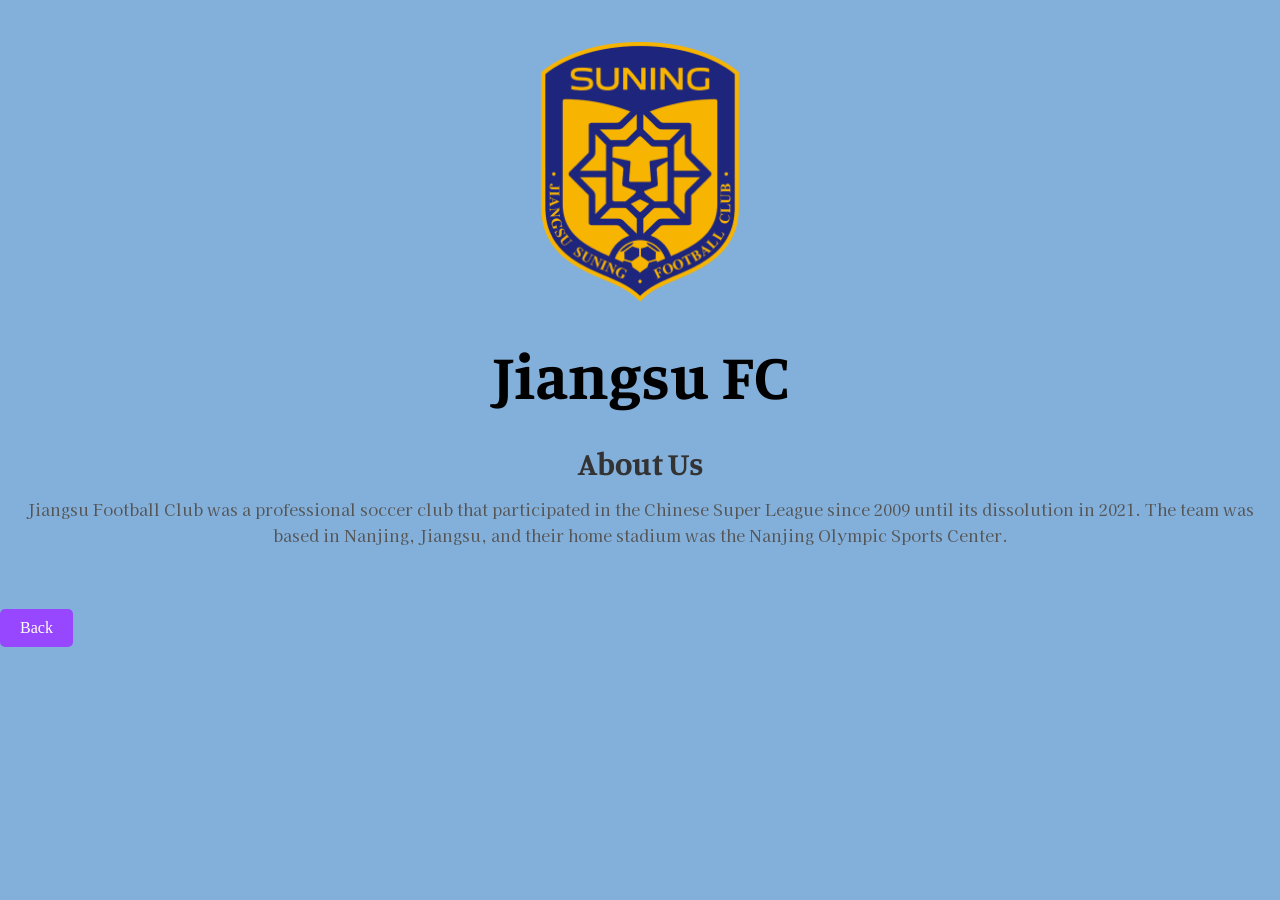
<file: about.html>
<!DOCTYPE html>
<html lang="en">

<head>
	<meta charset="utf-8">
	<meta http-equiv="X-UA-Compatible" content="IE=edge">
	<meta name="viewport" content="width=device-width, initial-scale=1">
	<meta name="description" content="Update your description here" />
	<title>About Us</title>
	<link rel="preconnect" href="https://fonts.googleapis.com">
	<link rel="preconnect" href="https://fonts.gstatic.com" crossorigin>
	<link
		href="https://fonts.googleapis.com/css2?family=Manuale:wght@300;400;500;600;700&family=Montaga&family=Rammetto+One&display=swap"
		rel="stylesheet">
	<link rel="preconnect" href="https://fonts.googleapis.com">
	<link rel="preconnect" href="https://fonts.gstatic.com" crossorigin>
	<link
		href="https://fonts.googleapis.com/css2?family=Kaisei+Decol:wght@400;500&family=Manuale:wght@300;400;500;600;700&family=Montaga&family=Rammetto+One&display=swap"
		rel="stylesheet">
	<link rel="stylesheet" type="text/css" href="css/style.css" />
</head>

<body>
	<div class="about-container">
		<img src="images/Logo.png" class="about-logo">
		<h1 class="about-title">Jiangsu FC</h1>
		<h2>About Us</h2>
		<div class="about-text">
			<p>Jiangsu Football Club was a professional soccer club that participated in the Chinese Super League since
				2009
				until its dissolution in 2021. The team was based in Nanjing, Jiangsu, and their home stadium was the
				Nanjing
				Olympic Sports Center.</p>
		</div>

	</div>
	<a href="index.html" class="back-button">Back</a>
</body>

</html>
</file>
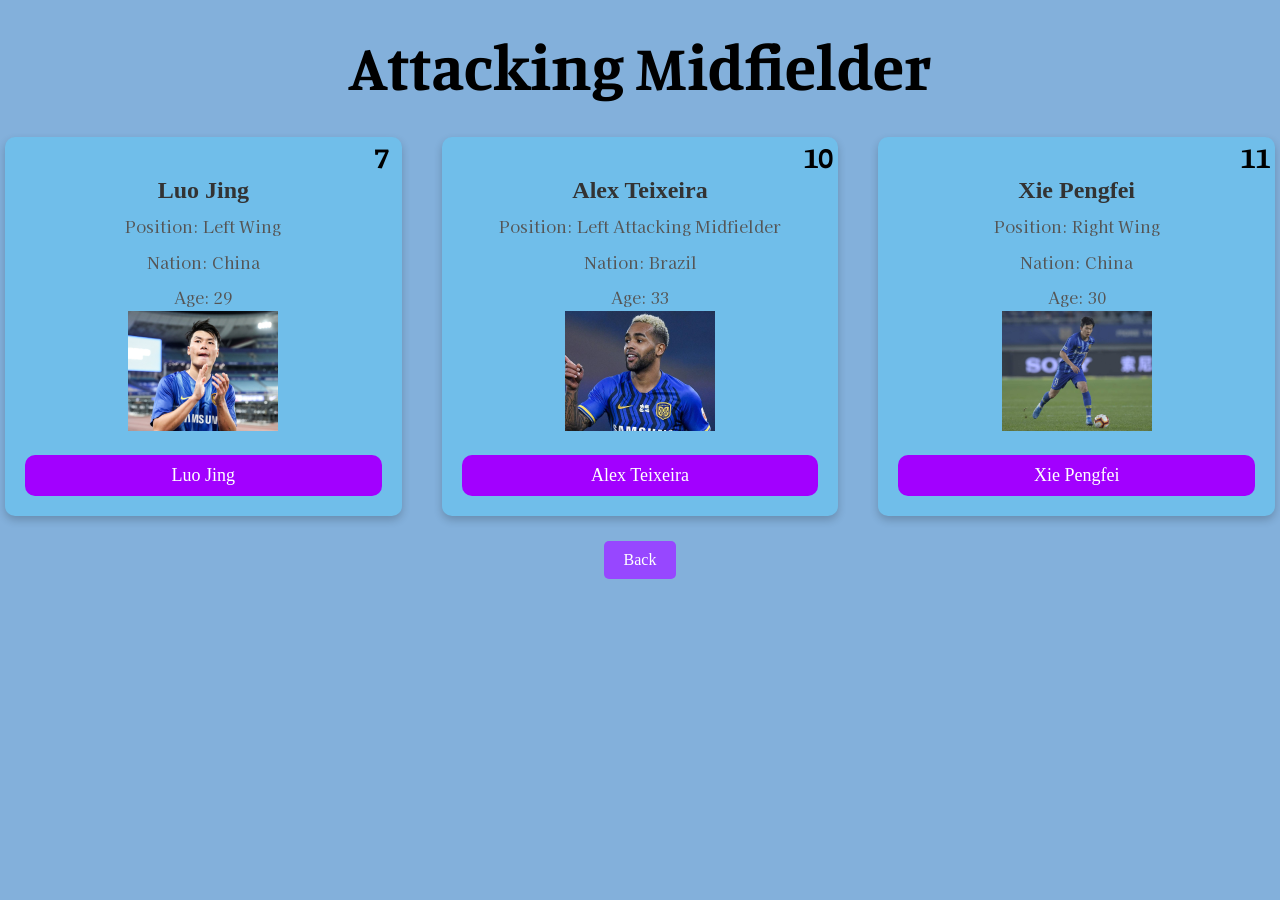
<file: am.html>
<!DOCTYPE html>
<html lang="en">

<head>
	<meta charset="utf-8">
	<meta http-equiv="X-UA-Compatible" content="IE=edge">
	<meta name="viewport" content="width=device-width, initial-scale=1">
	<meta name="description" content="Update your description here" />
	<title>Attacking Midfielder</title>
	<link rel="preconnect" href="https://fonts.googleapis.com">
	<link rel="preconnect" href="https://fonts.gstatic.com" crossorigin>
	<link
		href="https://fonts.googleapis.com/css2?family=Manuale:wght@300;400;500;600;700&family=Montaga&family=Rammetto+One&display=swap"
		rel="stylesheet">
	<link rel="preconnect" href="https://fonts.googleapis.com">
	<link rel="preconnect" href="https://fonts.gstatic.com" crossorigin>
	<link
		href="https://fonts.googleapis.com/css2?family=Kaisei+Decol:wght@400;500&family=Manuale:wght@300;400;500;600;700&family=Montaga&family=Rammetto+One&display=swap"
		rel="stylesheet">
	<link rel="stylesheet" type="text/css" href="css/style.css" />
</head>

<body class="am-container">
	<div>
		<h1>Attacking Midfielder</h1>
	</div>
	<div class="cards">
		<div class="player-card">
			<div class="player-number">7</div>
			<h2 class="player-name">Luo Jing</h2>
			<p>Position: Left Wing</p>
			<p>Nation: China</p>
			<p>Age: 29</p>
			<img src="images/LJ.png">
			<div class="player-footer" data-player="LJ">Luo Jing</div>
		</div>

		<div class="player-card">
			<div class="player-number">10</div>
			<h2 class="player-name">Alex Teixeira</h2>
			<p>Position: Left Attacking Midfielder</p>
			<p>Nation: Brazil</p>
			<p>Age: 33</p>
			<img src="images/Teixeira.png">
			<div class="player-footer" data-player="Teixeira">Alex Teixeira</div>
		</div>

		<div class="player-card">
			<div class="player-number">11</div>
			<h2 class="player-name">Xie Pengfei</h2>
			<p>Position: Right Wing</p>
			<p>Nation: China</p>
			<p>Age: 30</p>
			<img src="images/XPF.png">
			<div class="player-footer" data-player="XPF">Xie Pengfei</div>
		</div>
	</div>

	<div id="modalLJ" class="modal">
		<div class="modal-content">
			<h2>Luo Jing</h2>
			<p>Luo Jing joined Hangzhou youth team system in 2006. He became one of players in the football star project
				and went to Portugal for football training in 2011. In July 2013, Luo returned to Hangzhou. On 16 February
				2019, Luo transferred to Super League side Jiangsu FC, signing a four-year contract.

				“I will show my skills on the field.”</p>
		</div>
	</div>

	<div id="modalTeixeira" class="modal">
		<div class="modal-content">
			<h2>Alex Teixeira</h2>
			<p>Alex Teixeira is a Brazilian professional footballer. He began his career with Vasco da Gama, making his
				debut for the senior team at the age of 18, before moving to Shakhtar Donetsk in November 2009. At Shakhtar,
				he won the Ukrainian Premier League five times. In February 2016, he transferred to Chinese Super League
				side Jiangsu FC.

				“I want to be the legend of Jiangsu.”</p>
		</div>
	</div>

	<div id="modalXPF" class="modal">
		<div class="modal-content">
			<h2>Xie Pengfei</h2>
			<p>Xie scored his first goal for Hangzhou on 26 June 2012 in a 3-0 win against Shanghai East Asia in the 2012
				Chinese FA Cup. On 12 February 2016, Xie transferred to Jiangsu FC. He made his debut for the club on 23
				February 2016. He scored his first goal for the club on 17 September 2016 in a 2-0 win against Tianjin.

				“Stay positive!”</p>
		</div>
	</div>

	<a href="profile.html" class="back-button">Back</a>

	<script src="js/scripts.js"></script>
</body>

</html>
</file>
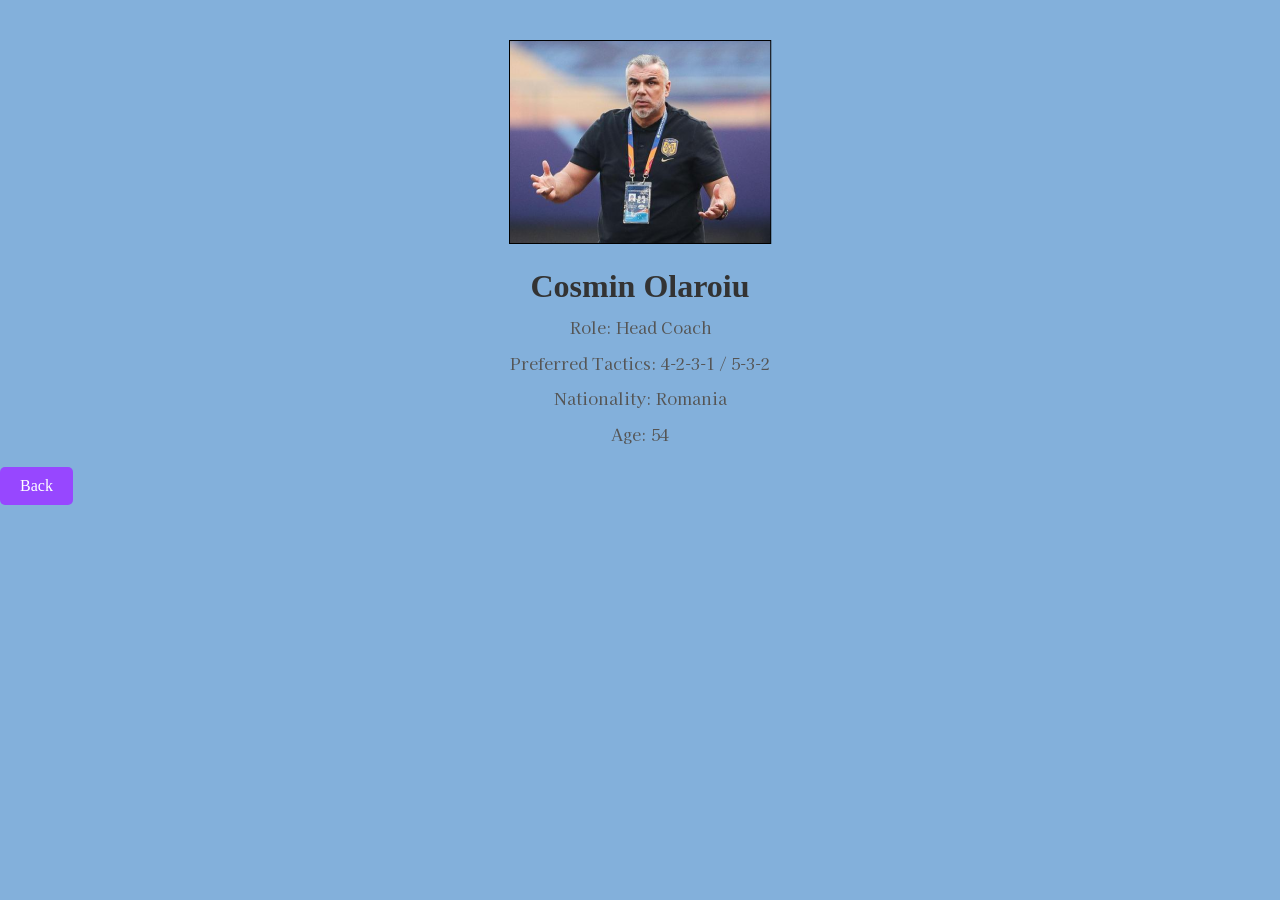
<file: coach.html>
<!DOCTYPE html>
<html lang="en">

<head>
	<meta charset="utf-8">
	<meta http-equiv="X-UA-Compatible" content="IE=edge">
	<meta name="viewport" content="width=device-width, initial-scale=1">
	<meta name="description" content="Update your description here" />
	<title>Player Profile</title>
	<link rel="preconnect" href="https://fonts.googleapis.com">
	<link rel="preconnect" href="https://fonts.gstatic.com" crossorigin>
	<link
		href="https://fonts.googleapis.com/css2?family=Manuale:wght@300;400;500;600;700&family=Montaga&family=Rammetto+One&display=swap"
		rel="stylesheet">
	<link rel="preconnect" href="https://fonts.googleapis.com">
	<link rel="preconnect" href="https://fonts.gstatic.com" crossorigin>
	<link
		href="https://fonts.googleapis.com/css2?family=Kaisei+Decol:wght@400;500&family=Manuale:wght@300;400;500;600;700&family=Montaga&family=Rammetto+One&display=swap"
		rel="stylesheet">
	<link rel="stylesheet" type="text/css" href="css/style.css" />
</head>

<body>
	<div class="coach-container">
		<img src="images/Olaroiu.png" class="coach-image">
		<h2>Cosmin Olaroiu</h2>
		<div>
			<p>Role: Head Coach</p>
			<p>Preferred Tactics: 4-2-3-1 / 5-3-2</p>
			<p>Nationality: Romania</p>
			<p>Age: 54</p>
		</div>

	</div>
	<a href="profile.html" class="back-button">Back</a>
</body>

</html>
</file>
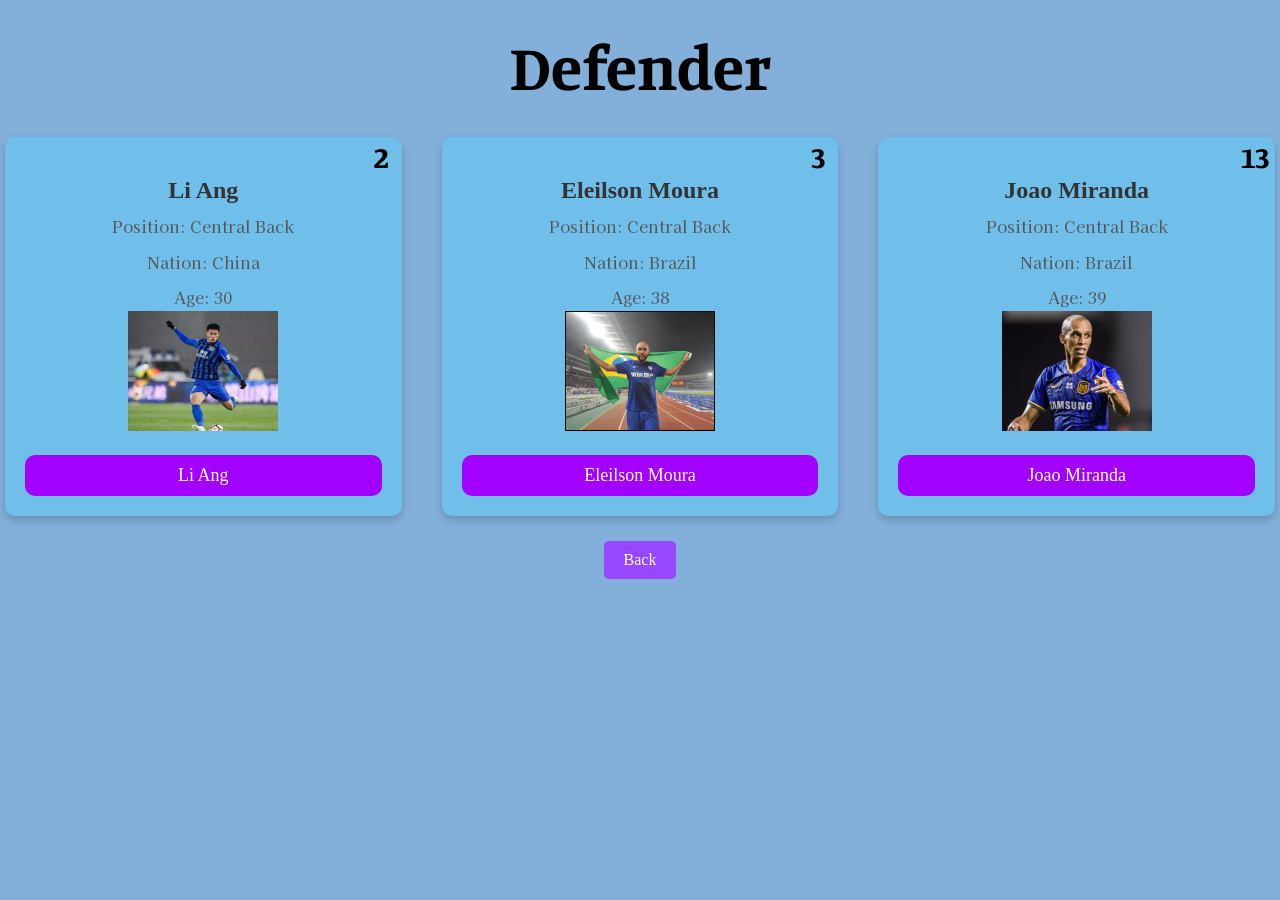
<file: defender.html>
<!DOCTYPE html>
<html lang="en">

<head>
	<meta charset="utf-8">
	<meta http-equiv="X-UA-Compatible" content="IE=edge">
	<meta name="viewport" content="width=device-width, initial-scale=1">
	<meta name="description" content="Update your description here" />
	<title>Defender</title>
	<link rel="preconnect" href="https://fonts.googleapis.com">
	<link rel="preconnect" href="https://fonts.gstatic.com" crossorigin>
	<link
		href="https://fonts.googleapis.com/css2?family=Manuale:wght@300;400;500;600;700&family=Montaga&family=Rammetto+One&display=swap"
		rel="stylesheet">
	<link rel="preconnect" href="https://fonts.googleapis.com">
	<link rel="preconnect" href="https://fonts.gstatic.com" crossorigin>
	<link
		href="https://fonts.googleapis.com/css2?family=Kaisei+Decol:wght@400;500&family=Manuale:wght@300;400;500;600;700&family=Montaga&family=Rammetto+One&display=swap"
		rel="stylesheet">
	<link rel="stylesheet" type="text/css" href="css/style.css" />
</head>

<body class="defender-container">
	<div>
		<h1>Defender</h1>
	</div>
	<div class="cards">
		<div class="player-card">
			<div class="player-number">2</div>
			<h2 class="player-name">Li Ang</h2>
			<p>Position: Central Back</p>
			<p>Nation: China</p>
			<p>Age: 30</p>
			<img src="images/LA.png">
			<div class="player-footer" data-player="LA">Li Ang</div>
		</div>

		<div class="player-card">
			<div class="player-number">3</div>
			<h2 class="player-name">Eleilson Moura</h2>
			<p>Position: Central Back</p>
			<p>Nation: Brazil</p>
			<p>Age: 38</p>
			<img src="images/Eleilson.png">
			<div class="player-footer" data-player="Eleilson">Eleilson Moura</div>
		</div>

		<div class="player-card">
			<div class="player-number">13</div>
			<h2 class="player-name">Joao Miranda</h2>
			<p>Position: Central Back</p>
			<p>Nation: Brazil</p>
			<p>Age: 39</p>
			<img src="images/Miranda.png">
			<div class="player-footer" data-player="Miranda">Joao Miranda</div>
		</div>
	</div>

	<div id="modalLA" class="modal">
		<div class="modal-content">
			<h2>Li Ang</h2>
			<p>Li Ang started his football career with Jiangsu Suning in 2014 after playing for Jiangsu Youth during the
				2011 season and the 2012 season. He made his debut for the club in a league game on 8 March 2014. He is good
				at free kick.

				“Be confident.”</p>
		</div>
	</div>

	<div id="modalEleilson" class="modal">
		<div class="modal-content">
			<h2>Eleilson Moura</h2>
			<p>In March 2009, Jiangsu had signed Eleilson on a season loan deal. After a successful season, Jiangsu decided
				to buy him and signed a three-year contract, Jiangsu enjoyed a great 2012 season, achieving second place
				with Eleilson playing extremely well in the back line.

				“I feel like I am part of this city.”</p>
		</div>
	</div>

	<div id="modalMiranda" class="modal">
		<div class="modal-content">
			<h2>Joao Miranda</h2>
			<p>Having begun his career at Coritiba, Miranda spent the 2005-06 season with Sochaux in France. At San Paulo,
				he was named in the Team of the Year four consecutive times from 2007 to 2010. In 2011, he joined Atletico
				Madrid. On 26 July 2019, he joined Jiangsu FC. Miranda is a member of Brazilian National Team.

				“Enjoy this moment.”</p>
		</div>
	</div>

	<a href="profile.html" class="back-button">Back</a>

	<script src="js/scripts.js"></script>
</body>

</html>
</file>
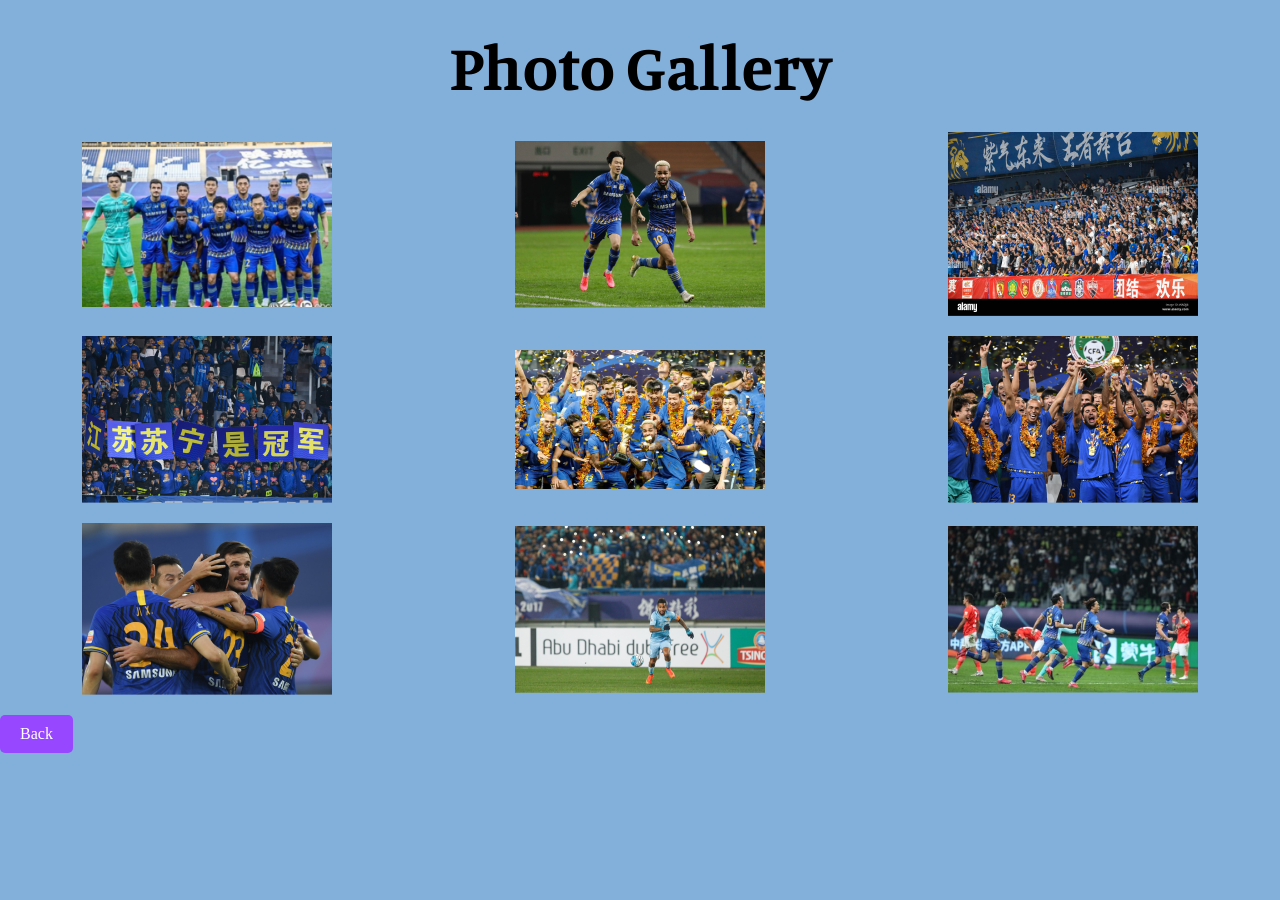
<file: gallery.html>
<!DOCTYPE html>
<html lang="en">

<head>
	<meta charset="utf-8">
	<meta http-equiv="X-UA-Compatible" content="IE=edge">
	<meta name="viewport" content="width=device-width, initial-scale=1">
	<meta name="description" content="Update your description here" />
	<title>Photo Gallery</title>
	<link rel="preconnect" href="https://fonts.googleapis.com">
	<link rel="preconnect" href="https://fonts.gstatic.com" crossorigin>
	<link
		href="https://fonts.googleapis.com/css2?family=Manuale:wght@300;400;500;600;700&family=Montaga&family=Rammetto+One&display=swap"
		rel="stylesheet">
	<link rel="preconnect" href="https://fonts.googleapis.com">
	<link rel="preconnect" href="https://fonts.gstatic.com" crossorigin>
	<link
		href="https://fonts.googleapis.com/css2?family=Kaisei+Decol:wght@400;500&family=Manuale:wght@300;400;500;600;700&family=Montaga&family=Rammetto+One&display=swap"
		rel="stylesheet">
	<link rel="stylesheet" type="text/css" href="css/style.css" />
</head>

<body>
	<div class="gallery">
		<h1>Photo Gallery</h1>
	</div>
	<div class="photo">
		<img src="images/SN1.png" class="galleryphoto">
		<img src="images/SN2.png" class="galleryphoto">
		<img src="images/SN3.png" class="galleryphoto">
		<img src="images/SN4.png" class="galleryphoto">
		<img src="images/SN5.png" class="galleryphoto">
		<img src="images/SN6.png" class="galleryphoto">
		<img src="images/SN7.png" class="galleryphoto">
		<img src="images/SN8.png" class="galleryphoto">
		<img src="images/SN9.png" class="galleryphoto">

	</div>
	<a href="index.html" class="back-button">Back</a>
</body>

</html>
</file>
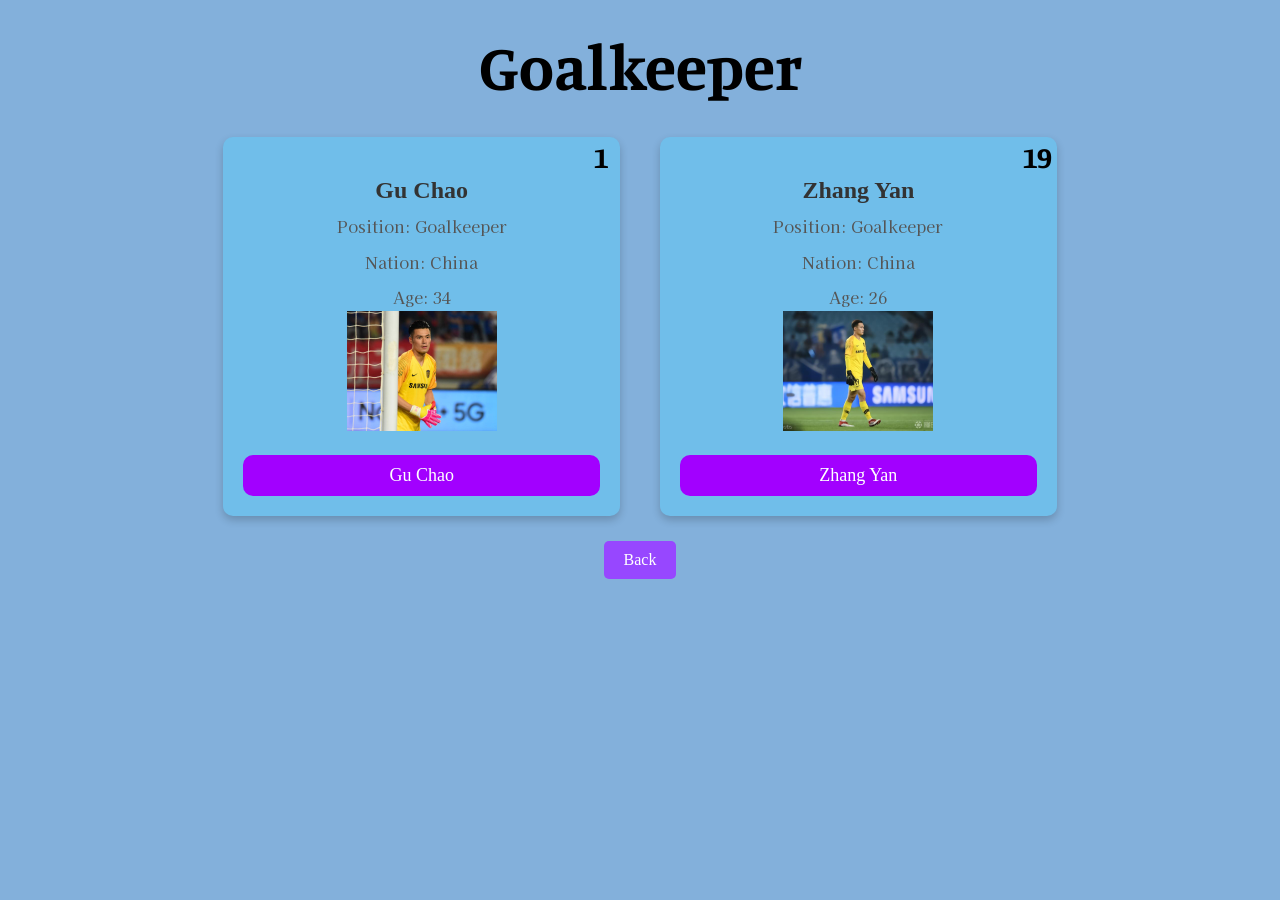
<file: goalkeeper.html>
<!DOCTYPE html>
<html lang="en">

<head>
	<meta charset="utf-8">
	<meta http-equiv="X-UA-Compatible" content="IE=edge">
	<meta name="viewport" content="width=device-width, initial-scale=1">
	<meta name="description" content="Update your description here" />
	<title>Side Defender</title>
	<link rel="preconnect" href="https://fonts.googleapis.com">
	<link rel="preconnect" href="https://fonts.gstatic.com" crossorigin>
	<link
		href="https://fonts.googleapis.com/css2?family=Manuale:wght@300;400;500;600;700&family=Montaga&family=Rammetto+One&display=swap"
		rel="stylesheet">
	<link rel="preconnect" href="https://fonts.googleapis.com">
	<link rel="preconnect" href="https://fonts.gstatic.com" crossorigin>
	<link
		href="https://fonts.googleapis.com/css2?family=Kaisei+Decol:wght@400;500&family=Manuale:wght@300;400;500;600;700&family=Montaga&family=Rammetto+One&display=swap"
		rel="stylesheet">
	<link rel="stylesheet" type="text/css" href="css/style.css" />
</head>

<body class="gk-container">
	<div>
		<h1>Goalkeeper</h1>
	</div>
	<div class="cards">
		<div class="player-card">
			<div class="player-number">1</div>
			<h2 class="player-name">Gu Chao</h2>
			<p>Position: Goalkeeper</p>
			<p>Nation: China</p>
			<p>Age: 34</p>
			<img src="images/GC.png">
			<div class="player-footer" data-player="GC">Gu Chao</div>
		</div>

		<div class="player-card">
			<div class="player-number">19</div>
			<h2 class="player-name">Zhang Yan</h2>
			<p>Position: Goalkeeper</p>
			<p>Nation: China</p>
			<p>Age: 26</p>
			<img src="images/ZY2.png">
			<div class="player-footer" data-player="ZY2">Zhang Yan</div>
		</div>
	</div>

	<div id="modalGC" class="modal">
		<div class="modal-content">
			<h2>Gu Chao</h2>
			<p>Gu Chao joined the Genbao Football Academy in 2000 and was promoted to Shanghai East Asia's first team squad
				during the 2006 season. He played regularly as the starting goalkeeper and made an impression within the
				team. On 31 December 2015, Gu moved to Chinese Super League side Jiangsu Suning on a five-year contract.

				“I want to be the best GK in the history of Jiangsu FC.”</p>
		</div>
	</div>

	<div id="modalZY2" class="modal">
		<div class="modal-content">
			<h2>Zhang Yan</h2>
			<p>Zhang Yan would start his professional career when he was promoted to the senior team of Beijing during the
				2016 Chinese Super League season. After spending several seasons with the club he transferred to Jiangsu in
				2018. On 25 March 2019 Zhang would make his debut when he came on as a substitute for Gu Chao in a league
				game against Hebei.

				“Love this team.”</p>
		</div>
	</div>



	<a href="profile.html" class="back-button">Back</a>

	<script src="js/scripts.js"></script>
</body>

</html>
</file>
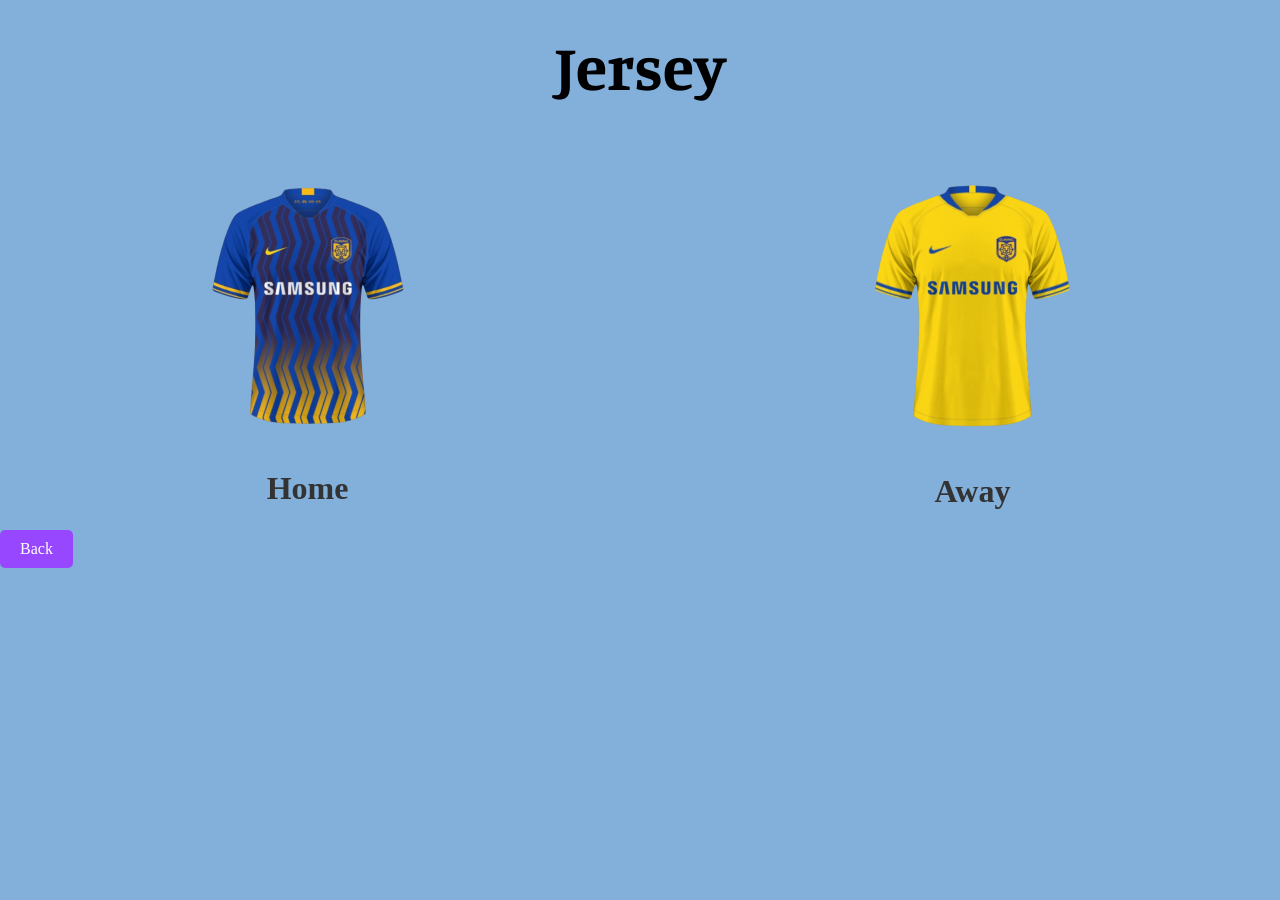
<file: jersey.html>
<!DOCTYPE html>
<html lang="en">

<head>
	<meta charset="utf-8">
	<meta http-equiv="X-UA-Compatible" content="IE=edge">
	<meta name="viewport" content="width=device-width, initial-scale=1">
	<meta name="description" content="Update your description here" />
	<title>Jersey</title>
	<link rel="preconnect" href="https://fonts.googleapis.com">
	<link rel="preconnect" href="https://fonts.gstatic.com" crossorigin>
	<link
		href="https://fonts.googleapis.com/css2?family=Manuale:wght@300;400;500;600;700&family=Montaga&family=Rammetto+One&display=swap"
		rel="stylesheet">
	<link rel="preconnect" href="https://fonts.googleapis.com">
	<link rel="preconnect" href="https://fonts.gstatic.com" crossorigin>
	<link
		href="https://fonts.googleapis.com/css2?family=Kaisei+Decol:wght@400;500&family=Manuale:wght@300;400;500;600;700&family=Montaga&family=Rammetto+One&display=swap"
		rel="stylesheet">
	<link rel="stylesheet" type="text/css" href="css/style.css" />
</head>

<body>
	<div class="jerseytitle">
		<h1>Jersey</h1>
	</div>
	<div class="jerseys">
		<div class="jersey-container">
			<img src="images/home.png" class="jersey">
			<h2>Home</h2>
		</div>
		<div class="jersey-container">
			<img src="images/away.png" class="jersey">
			<h2>Away</h2>
		</div>
	</div>

	<a href="index.html" class="back-button">Back</a>
</body>

</html>
</file>
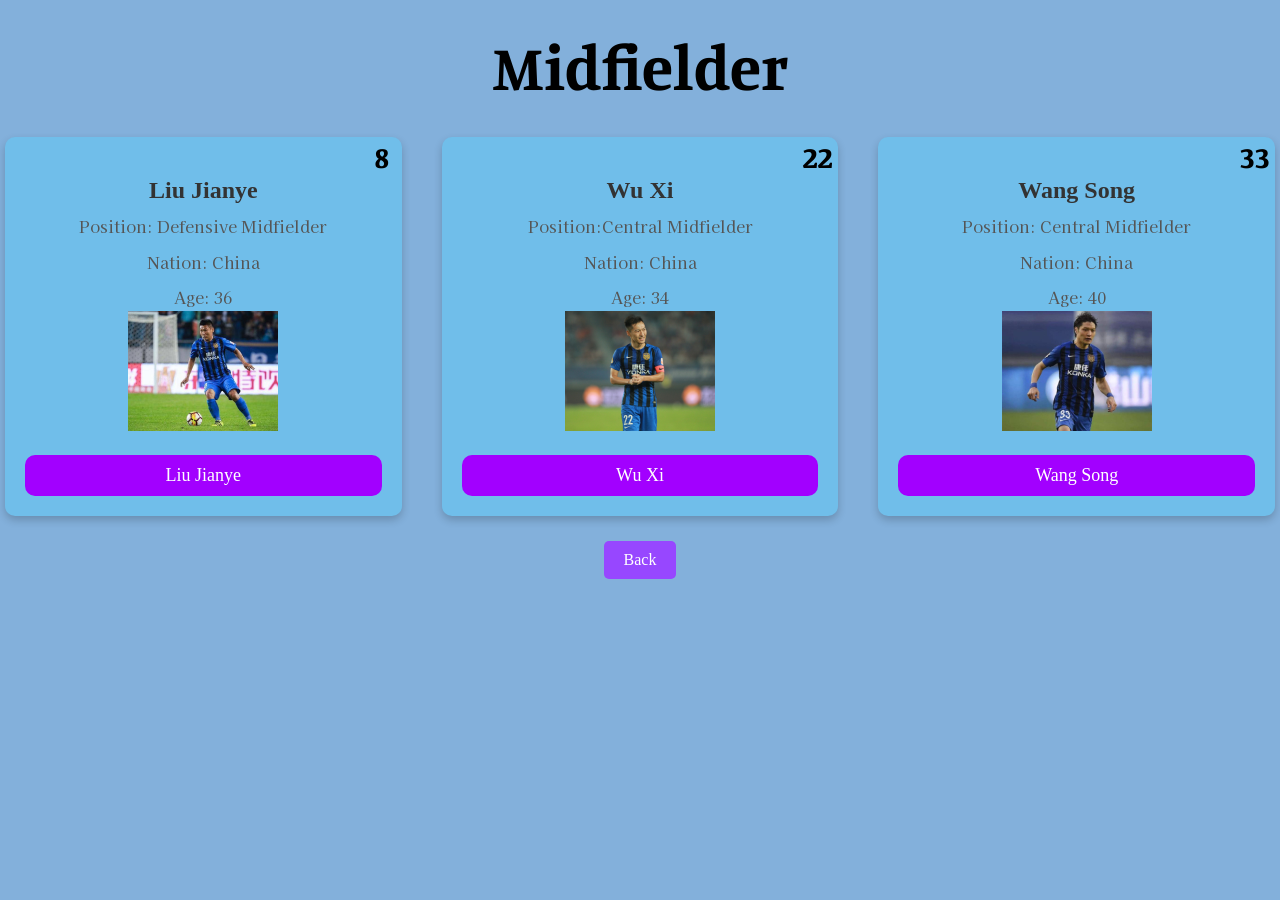
<file: mid.html>
<!DOCTYPE html>
<html lang="en">

<head>
	<meta charset="utf-8">
	<meta http-equiv="X-UA-Compatible" content="IE=edge">
	<meta name="viewport" content="width=device-width, initial-scale=1">
	<meta name="description" content="Update your description here" />
	<title>Midfielder</title>
	<link rel="preconnect" href="https://fonts.googleapis.com">
	<link rel="preconnect" href="https://fonts.gstatic.com" crossorigin>
	<link
		href="https://fonts.googleapis.com/css2?family=Manuale:wght@300;400;500;600;700&family=Montaga&family=Rammetto+One&display=swap"
		rel="stylesheet">
	<link rel="preconnect" href="https://fonts.googleapis.com">
	<link rel="preconnect" href="https://fonts.gstatic.com" crossorigin>
	<link
		href="https://fonts.googleapis.com/css2?family=Kaisei+Decol:wght@400;500&family=Manuale:wght@300;400;500;600;700&family=Montaga&family=Rammetto+One&display=swap"
		rel="stylesheet">
	<link rel="stylesheet" type="text/css" href="css/style.css" />
</head>

<body class="mid-container">
	<div>
		<h1>Midfielder</h1>
	</div>
	<div class="cards">
		<div class="player-card">
			<div class="player-number">8</div>
			<h2 class="player-name">Liu Jianye</h2>
			<p>Position: Defensive Midfielder</p>
			<p>Nation: China</p>
			<p>Age: 36</p>
			<img src="images/LJY.png">
			<div class="player-footer" data-player="LJY">Liu Jianye</div>
		</div>

		<div class="player-card">
			<div class="player-number">22</div>
			<h2 class="player-name">Wu Xi</h2>
			<p>Position:Central Midfielder</p>
			<p>Nation: China</p>
			<p>Age: 34</p>
			<img src="images/WX.png">
			<div class="player-footer" data-player="WX">Wu Xi</div>
		</div>

		<div class="player-card">
			<div class="player-number">33</div>
			<h2 class="player-name">Wang Song</h2>
			<p>Position: Central Midfielder</p>
			<p>Nation: China</p>
			<p>Age: 40</p>
			<img src="images/WS.png">
			<div class="player-footer" data-player="WS">Wang Song</div>
		</div>
	</div>

	<div id="modalLJY" class="modal">
		<div class="modal-content">
			<h2>Liu Jianye</h2>
			<p>Liu Jianye started his football career with Shenyang in 2005. In the next several seasons, Liu performed
				well on the field. In 2010, Liu transferred to Jiangsu. He was the captain of the club in 2011.

				“I don't f****** care other things. I only care what happened on the field.”</p>
		</div>
	</div>

	<div id="modalWX" class="modal">
		<div class="modal-content">
			<h2>Wu Xi</h2>
			<p>Wu Xi started his football career with Hebei in 2008. Before the start of the 2013 season, Wu transferred to
				fellow Chinese Super League side Jiangsu Suning. As the captain of the team, he won the 2015 Chinese FA Cup
				against Shanghai. He is now the captain of Chinese National Team.

				“Stay calm all the time.”</p>
		</div>
	</div>

	<div id="modalWS" class="modal">
		<div class="modal-content">
			<h2>Wang Song</h2>
			<p>Wang Song started his football career playing for Sichuan in 2001 and would gradually establish himself as a
				attacking left-footed midfielder. On 15 December 2014, Wang transferred to Guangzhou. On 28 February 2017,
				Wang transferred to Jiangsu FC. He is good at free kick, and he is the legend of Chinese soccer.

				“I'm 40 years old but I still want to stand on the soccer field.”</p>
		</div>
	</div>

	<a href="profile.html" class="back-button">Back</a>

	<script src="js/scripts.js"></script>
</body>

</html>
</file>
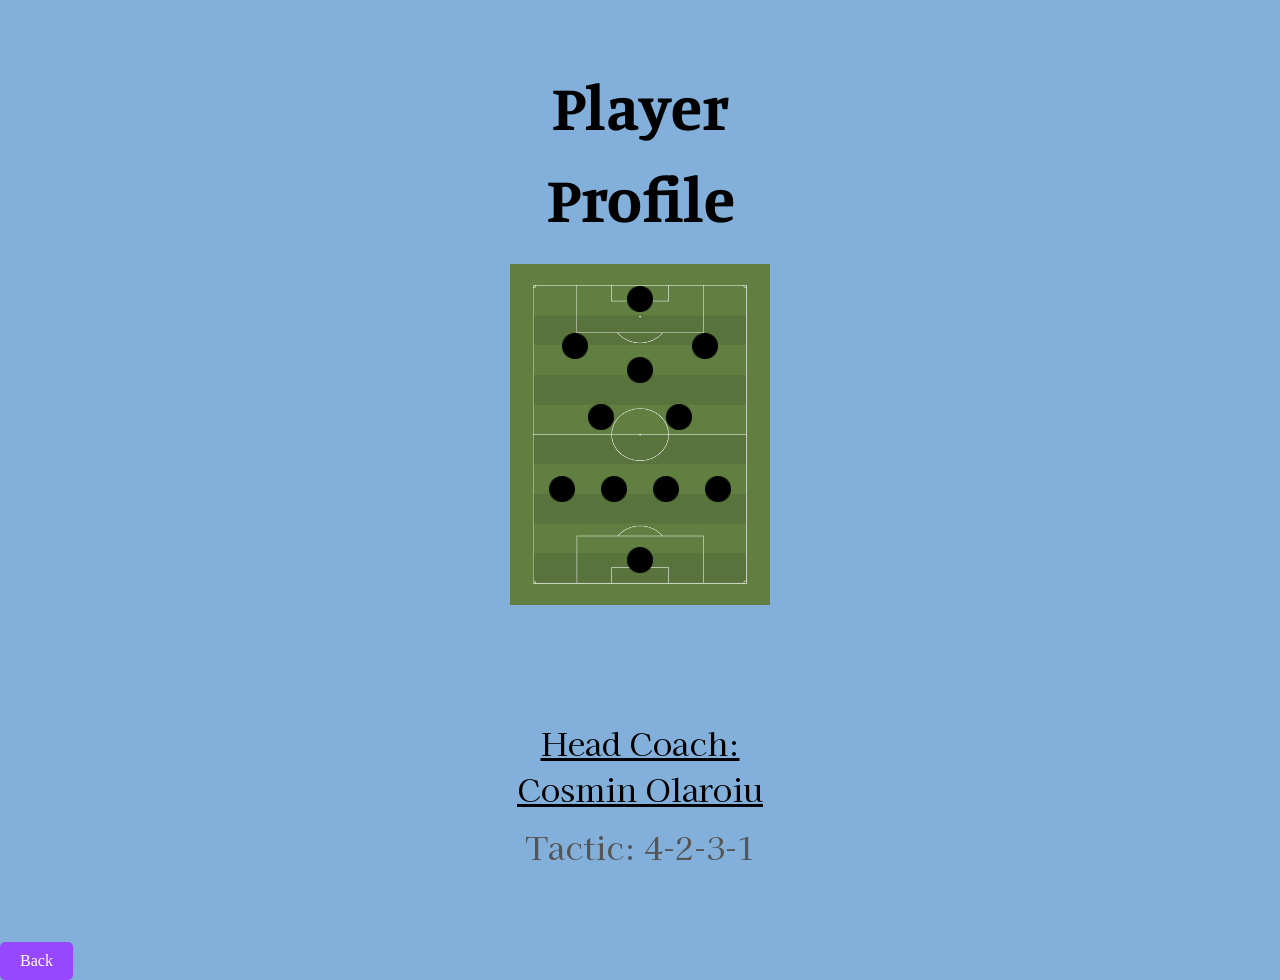
<file: profile.html>
<!DOCTYPE html>
<html lang="en">

<head>
	<meta charset="utf-8">
	<meta http-equiv="X-UA-Compatible" content="IE=edge">
	<meta name="viewport" content="width=device-width, initial-scale=1">
	<meta name="description" content="Update your description here" />
	<title>Player Profile</title>
	<link rel="preconnect" href="https://fonts.googleapis.com">
	<link rel="preconnect" href="https://fonts.gstatic.com" crossorigin>
	<link
		href="https://fonts.googleapis.com/css2?family=Manuale:wght@300;400;500;600;700&family=Montaga&family=Rammetto+One&display=swap"
		rel="stylesheet">
	<link rel="preconnect" href="https://fonts.googleapis.com">
	<link rel="preconnect" href="https://fonts.gstatic.com" crossorigin>
	<link
		href="https://fonts.googleapis.com/css2?family=Kaisei+Decol:wght@400;500&family=Manuale:wght@300;400;500;600;700&family=Montaga&family=Rammetto+One&display=swap"
		rel="stylesheet">
	<link rel="stylesheet" type="text/css" href="css/style.css" />
</head>

<body>
	<div class="profile-container">
		<h1>Player Profile</h1>
		<div class="field">
			<img src="images/pitch.png" class="pitch">
			<a href="goalkeeper.html"> <img src="images/dot.png" class="dot1"> </a>
			<a href="side.html"><img src="images/dot.png" class="dot2"></a>
			<a href="defender.html"><img src="images/dot.png" class="dot3"></a>
			<a href="defender.html"><img src="images/dot.png" class="dot4"></a>
			<a href="side.html"><img src="images/dot.png" class="dot5"></a>
			<a href="mid.html"><img src="images/dot.png" class="dot6"></a>
			<a href="mid.html"><img src="images/dot.png" class="dot7"></a>
			<a href="am.html"><img src="images/dot.png" class="dot8"></a>
			<a href="am.html"><img src="images/dot.png" class="dot9"></a>
			<a href="am.html"><img src="images/dot.png" class="dot10"></a>
			<a href="striker.html"> <img src="images/dot.png" class="dot11"> </a>
		</div>
		<div>
			<a href="coach.html" class="coach-info">Head Coach: Cosmin Olaroiu</a>
			<p class="tactic-info">Tactic: 4-2-3-1</p>
		</div>

	</div>
	<a href="index.html" class="back-button">Back</a>
</body>

</html>
</file>
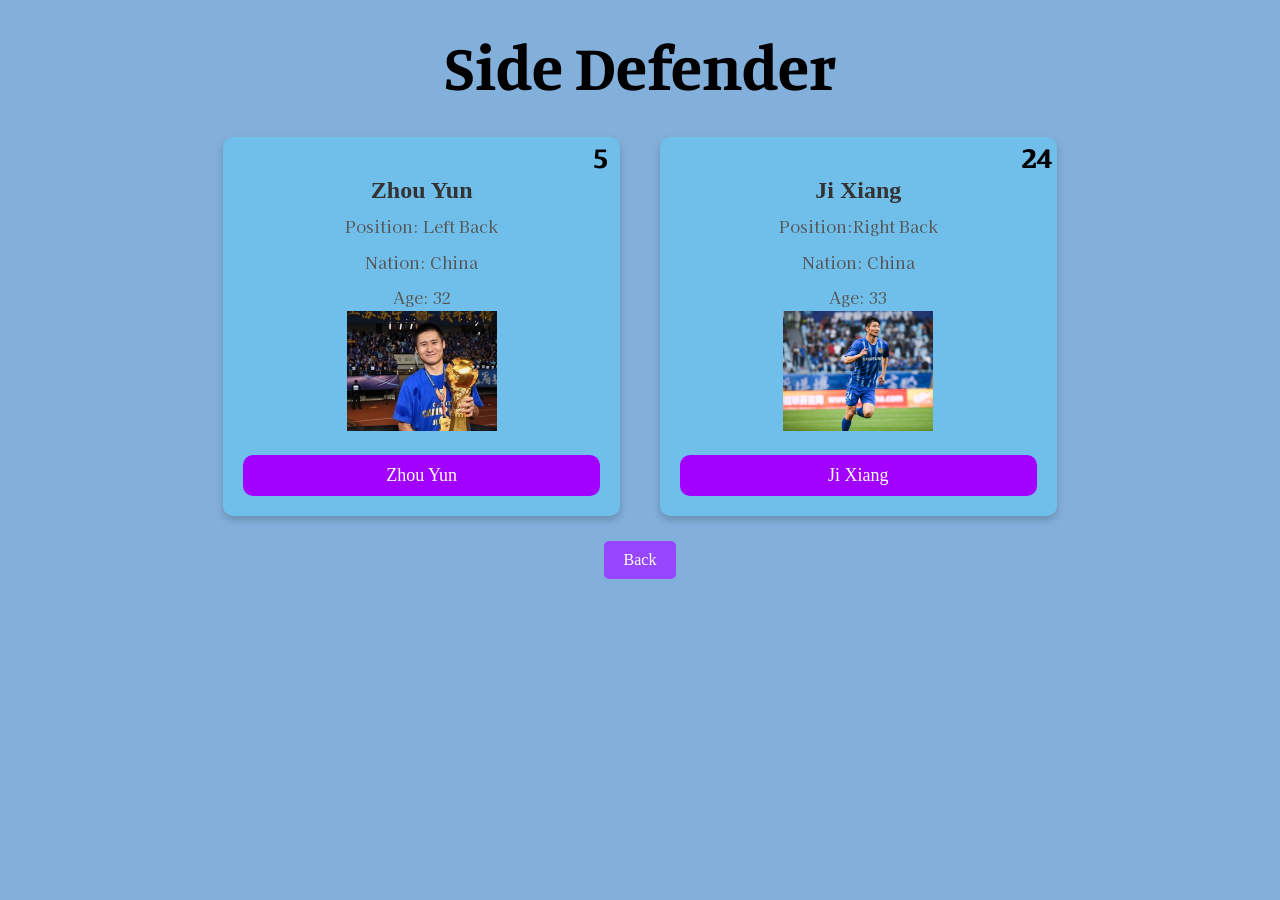
<file: side.html>
<!DOCTYPE html>
<html lang="en">

<head>
	<meta charset="utf-8">
	<meta http-equiv="X-UA-Compatible" content="IE=edge">
	<meta name="viewport" content="width=device-width, initial-scale=1">
	<meta name="description" content="Update your description here" />
	<title>Side Defender</title>
	<link rel="preconnect" href="https://fonts.googleapis.com">
	<link rel="preconnect" href="https://fonts.gstatic.com" crossorigin>
	<link
		href="https://fonts.googleapis.com/css2?family=Manuale:wght@300;400;500;600;700&family=Montaga&family=Rammetto+One&display=swap"
		rel="stylesheet">
	<link rel="preconnect" href="https://fonts.googleapis.com">
	<link rel="preconnect" href="https://fonts.gstatic.com" crossorigin>
	<link
		href="https://fonts.googleapis.com/css2?family=Kaisei+Decol:wght@400;500&family=Manuale:wght@300;400;500;600;700&family=Montaga&family=Rammetto+One&display=swap"
		rel="stylesheet">
	<link rel="stylesheet" type="text/css" href="css/style.css" />
</head>

<body class="side-container">
	<div>
		<h1>Side Defender</h1>
	</div>
	<div class="cards">
		<div class="player-card">
			<div class="player-number">5</div>
			<h2 class="player-name">Zhou Yun</h2>
			<p>Position: Left Back</p>
			<p>Nation: China</p>
			<p>Age: 32</p>
			<img src="images/ZY1.png">
			<div class="player-footer" data-player="ZY1">Zhou Yun</div>
		</div>

		<div class="player-card">
			<div class="player-number">24</div>
			<h2 class="player-name">Ji Xiang</h2>
			<p>Position:Right Back</p>
			<p>Nation: China</p>
			<p>Age: 33</p>
			<img src="images/JX.png">
			<div class="player-footer" data-player="JX">Ji Xiang</div>
		</div>
	</div>

	<div id="modalZY1" class="modal">
		<div class="modal-content">
			<h2>Zhou Yun</h2>
			<p>Zhou Yun played for Jiangsu academy until he was promoted to the senior team during the 2008 season. In the
				2010 season Zhou was given his chance to become a regular within the team.

				“I love Jiangsu.”</p>
		</div>
	</div>

	<div id="modalJX" class="modal">
		<div class="modal-content">
			<h2>Ji Xiang</h2>
			<p>Ji Xiang started his professional football career with Jiangsu in the 2008 season when he was promoted to
				their senior team. In the 2012 season, Ji broke the record for the fastest goal in Chinese Super League
				history, scoring a goal timed at 7 seconds in a 1-1 draw against Guangzhou on October 20, 2012.

				“I was born here. I will be part of here forever.”</p>
		</div>
	</div>



	<a href="profile.html" class="back-button">Back</a>

	<script src="js/scripts.js"></script>
</body>

</html>
</file>
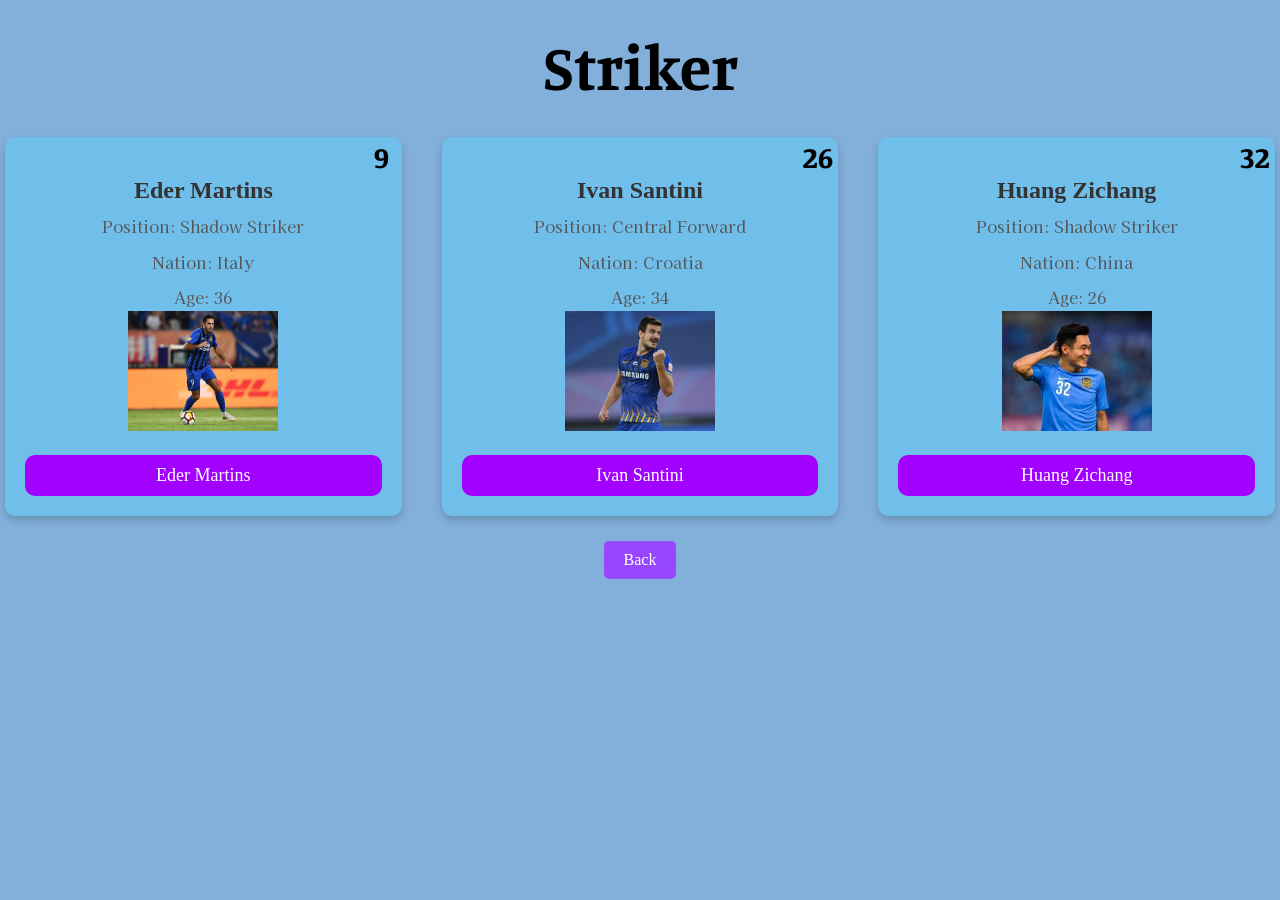
<file: striker.html>
<!DOCTYPE html>
<html lang="en">

<head>
	<meta charset="utf-8">
	<meta http-equiv="X-UA-Compatible" content="IE=edge">
	<meta name="viewport" content="width=device-width, initial-scale=1">
	<meta name="description" content="Update your description here" />
	<title>Striker</title>
	<link rel="preconnect" href="https://fonts.googleapis.com">
	<link rel="preconnect" href="https://fonts.gstatic.com" crossorigin>
	<link
		href="https://fonts.googleapis.com/css2?family=Manuale:wght@300;400;500;600;700&family=Montaga&family=Rammetto+One&display=swap"
		rel="stylesheet">
	<link rel="preconnect" href="https://fonts.googleapis.com">
	<link rel="preconnect" href="https://fonts.gstatic.com" crossorigin>
	<link
		href="https://fonts.googleapis.com/css2?family=Kaisei+Decol:wght@400;500&family=Manuale:wght@300;400;500;600;700&family=Montaga&family=Rammetto+One&display=swap"
		rel="stylesheet">
	<link rel="stylesheet" type="text/css" href="css/style.css" />
</head>

<body class="striker-container">
	<div>
		<h1>Striker</h1>
	</div>
	<div class="cards">
		<div class="player-card">
			<div class="player-number">9</div>
			<h2 class="player-name">Eder Martins</h2>
			<p>Position: Shadow Striker</p>
			<p>Nation: Italy</p>
			<p>Age: 36</p>
			<img src="images/Eder.png">
			<div class="player-footer" data-player="Eder">Eder Martins</div>
		</div>

		<div class="player-card">
			<div class="player-number">26</div>
			<h2 class="player-name">Ivan Santini</h2>
			<p>Position: Central Forward</p>
			<p>Nation: Croatia</p>
			<p>Age: 34</p>
			<img src="images/Santini.png">
			<div class="player-footer" data-player="Santini">Ivan Santini</div>
		</div>

		<div class="player-card">
			<div class="player-number">32</div>
			<h2 class="player-name">Huang Zichang</h2>
			<p>Position: Shadow Striker</p>
			<p>Nation: China</p>
			<p>Age: 26</p>
			<img src="images/HZC.png">
			<div class="player-footer" data-player="HZC">Huang Zichang</div>
		</div>
	</div>

	<div id="modalEder" class="modal">
		<div class="modal-content">
			<h2>Eder Martins</h2>
			<p>Born in Brazil, Eder moved to Italy at age 19, where he spent most of his professional career. He moved
				to Italy in January 2006, spending most of his career in the country for clubs such as Empoli, Sampdoria
				and Inter. In 2018, he moved to China, joining Jiangsu FC.

				“Every challenge is an opportunity to showcase my strengths.”</p>
		</div>
	</div>

	<div id="modalSantini" class="modal">
		<div class="modal-content">
			<h2>Ivan Santini</h2>
			<p>Croatian footballer Ivan Santini, originally from Zadar, has navigated a diverse career spanning clubs
				including Red Bull Salzburg, SC Freiburg, and Caen, showcasing his goal-scoring prowess and achieving
				milestones in various European leagues. On 29 July 2019, Santini joined Jiangsu FC.

				“Each moment is a chance to turn the tide.”</p>
		</div>
	</div>

	<div id="modalHZC" class="modal">
		<div class="modal-content">
			<h2>Huang Zichang</h2>
			<p>Huang Zichang started his football career when he signed his first professional contract with Chinese
				Super League side Jiangsu Suning in 2016. Huang made his senior debut and scored his first goal in a
				league game on 4 March 2018 in a 3:1 away win against Guizhou.

				“Jiangsu Fighting!”</p>
		</div>
	</div>

	<a href="profile.html" class="back-button">Back</a>

	<script src="js/scripts.js"></script>
</body>

</html>
</file>
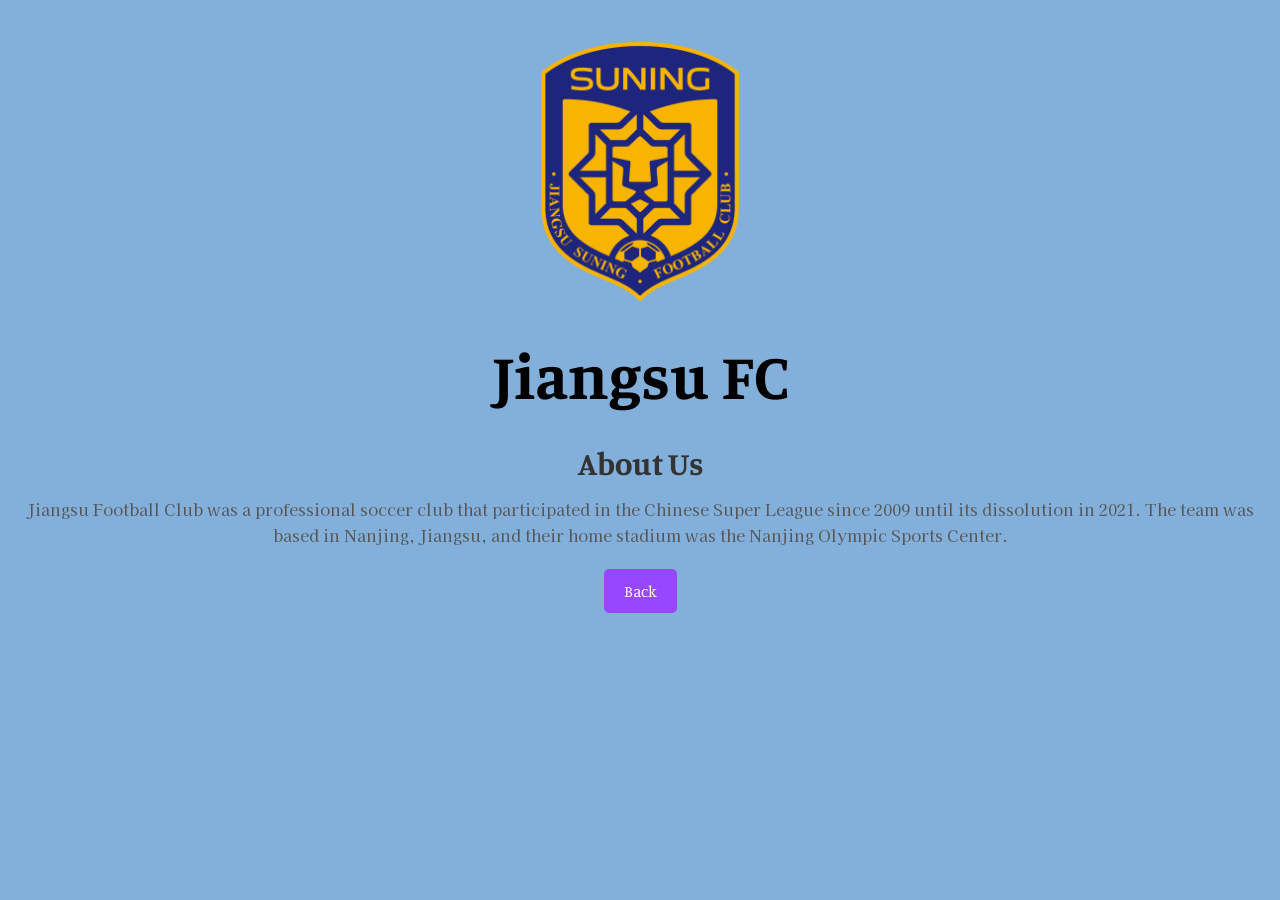
<file: src/about.html>
<!DOCTYPE html>
<html lang="en">

<head>
	<meta charset="utf-8">
	<meta http-equiv="X-UA-Compatible" content="IE=edge">
	<meta name="viewport" content="width=device-width, initial-scale=1">
	<meta name="description" content="Update your description here" />
	<title>About Us</title>
	<link rel="preconnect" href="https://fonts.googleapis.com">
	<link rel="preconnect" href="https://fonts.gstatic.com" crossorigin>
	<link
		href="https://fonts.googleapis.com/css2?family=Manuale:wght@300;400;500;600;700&family=Montaga&family=Rammetto+One&display=swap"
		rel="stylesheet">
	<link rel="preconnect" href="https://fonts.googleapis.com">
	<link rel="preconnect" href="https://fonts.gstatic.com" crossorigin>
	<link
		href="https://fonts.googleapis.com/css2?family=Kaisei+Decol:wght@400;500&family=Manuale:wght@300;400;500;600;700&family=Montaga&family=Rammetto+One&display=swap"
		rel="stylesheet">
	<link rel="stylesheet" type="text/css" href="css/style.css" />
</head>

<body>
	<div class="about-container">
		<img src="images/Logo.png" class="about-logo">
		<h1 class="about-title">Jiangsu FC</h1>
		<h2>About Us</h2>
		<div class="about-text">
			<p>Jiangsu Football Club was a professional soccer club that participated in the Chinese Super League since
				2009
				until its dissolution in 2021. The team was based in Nanjing, Jiangsu, and their home stadium was the
				Nanjing
				Olympic Sports Center.</p>
		</div>
		<a href="index.html" class="back-button">Back</a>
	</div>

</body>

</html>
</file>
<file: css/style.css>
/*
CSS controls the styling of the page.
You can write a color in directly, or use variables.
Try changing the color from blue to red in the
primary color variable below.
*/

:root {
	--color-primary: blue;
	--color-secondary: #c00;
}

/*
CSS doesn't allow variables to be used in media
queries just yet, but you can use these values
to help you out.

	--size-xs: 320px;
	--size-sm: 480px;
	--size-md: 768px;
	--size-lg: 1024px;
	--size-xl: 1200px;
*/

* {
	margin: 0;
	padding: 0;
	box-sizing: border-box;
}

.cover-page {
	width: 100%;
	height: 100%;
}

.navbar {
	background-color: #3f6c97;
	overflow: hidden;
	position: fixed;
	top: 0;
	width: 100%;
	z-index: 1000;
}

.navbar ul {
	list-style-type: none;
	text-align: left;
}

.navbar li {
	display: inline;
}

.navbar a {
	display: inline-block;
	color: white;
	text-align: center;
	padding: 14px 16px;
}


.cover-container {
	position: relative;
	width: 100%;
	height: 100%;
}

.cover-image {
	width: 120%;
	height: 100%;
	opacity: 0.9;
}

.logo-container {
	position: absolute;
	top: 60%;
	left: 50%;
	transform: translate(-50%, -50%);
	width: 200px;
	height: auto;
}

.club-logo {
	width: 100%;
	height: auto;
}

.cover-title {
	position: absolute;
	top: 20%;
	left: 50%;
	transform: translate(-50%, -50%);
	font-family: Manuale;
	font-size: 3em;
	font-weight: 700;
	color: #111;
}

body {
	background-color: rgb(131, 176, 219);
	width: 100%;
	height: 100%;
}

.about-container {
	display: block;
	font-family: Manuale;
	text-align: center;
	margin: 20px;
	padding: 20px;
	max-width: 1500px;
	max-height: auto;
	margin-left: auto;
	margin-right: auto;
	background-color: rgb(131, 176, 219);
}

.about-text {
	font-family: Kaisei Decol;
}

.about-logo {
	width: 200px;
	margin: 0 auto;
	height: auto;
	margin: auto;
}

.about-title {
	text-align: center;
	margin-top: 20px;
}

h1 {
	color: #000000;
	font-size: 3em;

}

h2 {
	color: #333;
	margin-top: 20px;
	font-size: 2em;
}

p {
	color: #555;
	font-size: 1em;
	font-family: Kaisei Decol;
	line-height: 1.6;
	margin-top: 10px;
	font-family: Kaisei Decol;
}

.back-button {
	display: inline-block;
	padding: 10px 20px;
	margin-top: 20px;
	background-color: #9747FF;
	color: white;
	text-decoration: none;
	border: none;
	cursor: pointer;
	border-radius: 5px;
}


h1 {
	font-size: 4em;
	margin: 20px 0;
	font-family: Manuale;
}

.field {
	position: relative;
	width: 100%;
	padding-bottom: 50%;
	margin: 0 auto;
}

.dot1 {
	position: absolute;
	bottom: 35%;
	left: 50%;
	transform: translateX(-50%);
	width: 10%;
	height: auto;
}

.dot2,
.dot3,
.dot4,
.dot5 {
	position: absolute;
	width: 10%;
	height: auto;
}

.dot2 {
	left: 15%;
	bottom: 50%
}

.dot3 {
	left: 35%;
	bottom: 50%;
}

.dot4 {
	right: 35%;
	bottom: 50%;
}

.dot5 {
	right: 15%;
	bottom: 50%;
}

.dot6,
.dot7 {
	position: absolute;
	width: 10%;
	height: auto;
}

.dot6 {
	left: 30%;
	bottom: 65%;
}

.dot7 {
	right: 30%;
	bottom: 65%;
}

.dot8,
.dot9,
.dot10 {
	position: absolute;
	width: 10%;
	height: auto;
}

.dot8 {
	left: 20%;
	bottom: 80%;
}

.dot9 {
	left: 50%;
	bottom: 75%;
	transform: translateX(-50%);
}

.dot10 {
	right: 20%;
	bottom: 80%;
}

.dot11 {
	position: absolute;
	bottom: 90%;
	left: 50%;
	transform: translateX(-50%);
	width: 10%;
	height: auto;
}

.pitch {
	width: 100%;
	height: auto;
}

img {
	width: auto;
	height: auto;
}


.coach-info {
	font-size: 2em;
	font-family: Kaisei Decol;
	text-decoration: underline;
	color: #000000;
	margin-top: -20px;
	display: inline-block;
}

.tactic-info {
	font-size: 2em;
	font-family: Kaisei Decol;
	margin-bottom: 10px;
}

.profile-container {
	text-align: center;
	max-width: 300px;
	margin: 20px auto;
	border-radius: 10px;
	padding: 20px;
}

.coach-image {
	max-width: 100%;
	height: auto;
}

.coach-container {
	text-align: center;
	margin-top: 40px;
}

.striker-container {
	text-align: center;
	align-items: center;
}

.am-container {
	text-align: center;
	align-items: center;
}

.mid-container {
	text-align: center;
	align-items: center;
}

.side-container {
	text-align: center;
	align-items: center;
}

.defender-container {
	text-align: center;
	align-items: center;
}

.gk-container {
	text-align: center;
	align-items: center;
}

.player-card {
	display: block;
	background-color: #70BEEA;
	text-align: center;
	align-items: center;
	border-radius: 10px;
	width: 300px;
	padding: 20px;
	box-shadow: 0 4px 8px rgba(0, 0, 0, 0.2);
	position: relative;
	margin: 0 auto;
	margin-top: 30px;
}

.player-number {
	position: absolute;
	font-family: Manuale;
	top: -5px;
	right: -5px;
	color: #000000;
	border-radius: 50%;
	width: 50px;
	height: 50px;
	display: flex;
	justify-content: center;
	align-items: center;
	font-size: 30px;
	font-weight: 1000;
}

.player-name {
	color: #333;
	font-size: 24px;
}


.player-footer {
	background-color: #a200ff;
	color: #fff;
	padding: 10px;
	margin-top: 20px;
	border-radius: 10px 10px 10px 10px;
	font-size: 18px;
	cursor: pointer;
}

.modal {
	display: none;
	position: fixed;
	z-index: 100;
	left: 0;
	top: 0;
	width: 100%;
	height: 100%;
	background-color: rgba(0, 0, 0, 0.5);
	justify-content: center;
	align-items: center;
}

.modal-content {
	background-color: #70BEEA;
	margin: 15% auto;
	padding: 20px;
	border: 1px solid #888;
	width: 80%;
	max-width: 500px;
	box-shadow: 0 4px 8px rgba(0, 0, 0, 0.2);
	border-radius: 10px;
}

.jerseytitle {
	text-align: center;
}

.jerseys {
	display: block;
	justify-content: center;
	align-items: center;
	gap: 50px;
}

.jersey-container {
	text-align: center;
}

.jersey {
	max-width: 100%;
	height: auto;
}

.gallery {
	text-align: center;
}

.photo {
	display: flex;
	flex-direction: column;
	align-items: center;
}

.galleryphoto {
	max-width: 250px;
	margin: auto;
	display: block;

}

@media (min-width:375px) {
	.navbar a {
		padding: 10px 12px;
	}

	.cover-title {
		font-size: 2em;
	}

	.cover-image {
		width: 100%;
	}

	.logo-container {
		width: 150px;
	}
}

@media (min-width: 768px) {
	.navbar a {
		padding: 12px 14px;
	}

	.cover-title {
		font-size: 2.5em;
	}

	.cover-image {
		width: 110%;
	}

	.logo-container {
		width: 180px;
	}

	.jerseys {
		display: flex;
		justify-content: center;
		align-items: center;
		gap: 50px;
	}

	.jersey-container {
		text-align: center;
		margin-top: 40px;
		width: 50%;
	}

	.cards {
		display: flex;
		align-items: center;
		flex-wrap: wrap;
		gap: 30px;
		justify-content: center;
	}

	.player-card {
		width: calc(33.333% - 30px);
		margin: 10px;
	}

	.photo {
		display: grid;
		grid-template-columns: repeat(2, 1fr);
		grid-gap: 20px;
	}
}

@media (min-width: 1024px) {
	.navbar {

		width: 100%;
		padding: 0 20px;
	}

	.navbar ul {
		text-align: center;
		max-width: 1200px;
		margin: 0 auto;
		padding: 0 40px;
	}

	.navbar li {
		padding: 0 15px;
	}

	.navbar a {
		font-size: 1.2em;
		padding: 20px 30px;
	}

	.logo-container {
		top: 30%;
	}

	.cover-title {
		top: 10%;
	}

	.cards {
		display: flex;
		justify-content: center;
		align-items: center;
		flex-wrap: wrap;
		gap: 30px;
	}

	.player-card {
		width: calc(33.333% - 30px);
		margin: 5px;
	}

	.photo {
		grid-template-columns: repeat(3, 1fr);
	}
}
</file>
<file: src/css/style.css>
/*
CSS controls the styling of the page.
You can write a color in directly, or use variables.
Try changing the color from blue to red in the
primary color variable below.
*/

:root {
	--color-primary: blue;
	--color-secondary: #c00;
}

/*
CSS doesn't allow variables to be used in media
queries just yet, but you can use these values
to help you out.

	--size-xs: 320px;
	--size-sm: 480px;
	--size-md: 768px;
	--size-lg: 1024px;
	--size-xl: 1200px;
*/

* {
	margin: 0;
	padding: 0;
	box-sizing: border-box;
}

.cover-page {
	width: 100%;
	height: 100%;
}

.navbar {
	background-color: #3f6c97;
	overflow: hidden;
	position: fixed;
	top: 0;
	width: 100%;
	z-index: 1000;
}

.navbar ul {
	list-style-type: none;
	text-align: left;
}

.navbar li {
	display: inline;
}

.navbar a {
	display: inline-block;
	color: white;
	text-align: center;
	padding: 14px 16px;
}


.cover-container {
	position: relative;
	width: 100%;
	height: 100%;
}

.cover-image {
	width: 120%;
	height: 100%;
	opacity: 0.9;
}

.logo-container {
	position: absolute;
	top: 60%;
	left: 50%;
	transform: translate(-50%, -50%);
	width: 200px;
	height: auto;
}

.club-logo {
	width: 100%;
	height: auto;
}

.cover-title {
	position: absolute;
	top: 20%;
	left: 50%;
	transform: translate(-50%, -50%);
	font-family: Manuale;
	font-size: 3em;
	font-weight: 700;
	color: #111;
}

body {
	background-color: rgb(131, 176, 219);
	width: 100%;
	height: 100%;
}

.about-container {
	display: block;
	font-family: Manuale;
	text-align: center;
	margin: 20px;
	padding: 20px;
	max-width: 1500px;
	max-height: auto;
	margin-left: auto;
	margin-right: auto;
	background-color: rgb(131, 176, 219);
}

.about-text {
	font-family: Kaisei Decol;
}

.about-logo {
	width: 200px;
	margin: 0 auto;
	height: auto;
	margin: auto;
}

.about-title {
	text-align: center;
	margin-top: 20px;
}

h1 {
	color: #000000;
	font-size: 3em;

}

h2 {
	color: #333;
	margin-top: 20px;
	font-size: 2em;
}

p {
	color: #555;
	font-size: 1em;
	font-family: Kaisei Decol;
	line-height: 1.6;
	margin-top: 10px;
	font-family: Kaisei Decol;
}

.back-button {
	display: inline-block;
	padding: 10px 20px;
	margin-top: 20px;
	background-color: #9747FF;
	color: white;
	text-decoration: none;
	border: none;
	cursor: pointer;
	border-radius: 5px;
}


h1 {
	font-size: 4em;
	margin: 20px 0;
	font-family: Manuale;
}

.field {
	position: relative;
	width: 100%;
	padding-bottom: 50%;
	margin: 0 auto;
}

.dot1 {
	position: absolute;
	bottom: 35%;
	left: 50%;
	transform: translateX(-50%);
	width: 10%;
	height: auto;
}

.dot2,
.dot3,
.dot4,
.dot5 {
	position: absolute;
	width: 10%;
	height: auto;
}

.dot2 {
	left: 15%;
	bottom: 50%
}

.dot3 {
	left: 35%;
	bottom: 50%;
}

.dot4 {
	right: 35%;
	bottom: 50%;
}

.dot5 {
	right: 15%;
	bottom: 50%;
}

.dot6,
.dot7 {
	position: absolute;
	width: 10%;
	height: auto;
}

.dot6 {
	left: 30%;
	bottom: 65%;
}

.dot7 {
	right: 30%;
	bottom: 65%;
}

.dot8,
.dot9,
.dot10 {
	position: absolute;
	width: 10%;
	height: auto;
}

.dot8 {
	left: 20%;
	bottom: 80%;
}

.dot9 {
	left: 50%;
	bottom: 75%;
	transform: translateX(-50%);
}

.dot10 {
	right: 20%;
	bottom: 80%;
}

.dot11 {
	position: absolute;
	bottom: 90%;
	left: 50%;
	transform: translateX(-50%);
	width: 10%;
	height: auto;
}

.pitch {
	width: 100%;
	height: auto;
}

img {
	width: auto;
	height: auto;
}


.coach-info {
	font-size: 2em;
	font-family: Kaisei Decol;
	text-decoration: underline;
	color: #000000;
	margin-top: -20px;
	display: inline-block;
}

.tactic-info {
	font-size: 2em;
	font-family: Kaisei Decol;
	margin-bottom: 10px;
}

.profile-container {
	text-align: center;
	max-width: 300px;
	margin: 20px auto;
	border-radius: 10px;
	padding: 20px;
}

.coach-image {
	max-width: 100%;
	height: auto;
}

.coach-container {
	text-align: center;
	margin-top: 40px;
}

.striker-container {
	text-align: center;
	align-items: center;
}

.am-container {
	text-align: center;
	align-items: center;
}

.mid-container {
	text-align: center;
	align-items: center;
}

.side-container {
	text-align: center;
	align-items: center;
}

.defender-container {
	text-align: center;
	align-items: center;
}

.gk-container {
	text-align: center;
	align-items: center;
}

.player-card {
	display: block;
	background-color: #70BEEA;
	text-align: center;
	align-items: center;
	border-radius: 10px;
	width: 300px;
	padding: 20px;
	box-shadow: 0 4px 8px rgba(0, 0, 0, 0.2);
	position: relative;
	margin: 0 auto;
	margin-top: 30px;
}

.player-number {
	position: absolute;
	font-family: Manuale;
	top: -5px;
	right: -5px;
	color: #000000;
	border-radius: 50%;
	width: 50px;
	height: 50px;
	display: flex;
	justify-content: center;
	align-items: center;
	font-size: 30px;
	font-weight: 1000;
}

.player-name {
	color: #333;
	font-size: 24px;
}


.player-footer {
	background-color: #a200ff;
	color: #fff;
	padding: 10px;
	margin-top: 20px;
	border-radius: 10px 10px 10px 10px;
	font-size: 18px;
	cursor: pointer;
}

.modal {
	display: none;
	position: fixed;
	z-index: 100;
	left: 0;
	top: 0;
	width: 100%;
	height: 100%;
	background-color: rgba(0, 0, 0, 0.5);
	justify-content: center;
	align-items: center;
}

.modal-content {
	background-color: #70BEEA;
	margin: 15% auto;
	padding: 20px;
	border: 1px solid #888;
	width: 80%;
	max-width: 500px;
	box-shadow: 0 4px 8px rgba(0, 0, 0, 0.2);
	border-radius: 10px;
}

.jerseytitle {
	text-align: center;
}

.jerseys {
	display: block;
	justify-content: center;
	align-items: center;
	gap: 50px;
}

.jersey-container {
	text-align: center;
}

.jersey {
	max-width: 100%;
	height: auto;
}

.gallery {
	text-align: center;
}

.photo {
	display: flex;
	flex-direction: column;
	align-items: center;
}

.galleryphoto {
	max-width: 250px;
	margin: auto;
	display: block;

}

@media (min-width:375px) {
	.navbar a {
		padding: 10px 12px;
	}

	.cover-title {
		font-size: 2em;
	}

	.cover-image {
		width: 100%;
	}

	.logo-container {
		width: 150px;
	}
}

@media (min-width: 768px) {
	.navbar a {
		padding: 12px 14px;
	}

	.cover-title {
		font-size: 2.5em;
	}

	.cover-image {
		width: 110%;
	}

	.logo-container {
		width: 180px;
	}

	.jerseys {
		display: flex;
		justify-content: center;
		align-items: center;
		gap: 50px;
	}

	.jersey-container {
		text-align: center;
		margin-top: 40px;
		width: 50%;
	}

	.cards {
		display: flex;
		align-items: center;
		flex-wrap: wrap;
		gap: 30px;
		justify-content: center;
	}

	.player-card {
		width: calc(33.333% - 30px);
		margin: 10px;
	}

	.photo {
		display: grid;
		grid-template-columns: repeat(2, 1fr);
		grid-gap: 20px;
	}
}

@media (min-width: 1024px) {
	.navbar {

		width: 100%;
		padding: 0 20px;
	}

	.navbar ul {
		text-align: center;
		max-width: 1200px;
		margin: 0 auto;
		padding: 0 40px;
	}

	.navbar li {
		padding: 0 15px;
	}

	.navbar a {
		font-size: 1.2em;
		padding: 20px 30px;
	}

	.logo-container {
		top: 30%;
	}

	.cover-title {
		top: 10%;
	}

	.cards {
		display: flex;
		justify-content: center;
		align-items: center;
		flex-wrap: wrap;
		gap: 30px;
	}

	.player-card {
		width: calc(33.333% - 30px);
		margin: 5px;
	}

	.photo {
		grid-template-columns: repeat(3, 1fr);
	}
}
</file>
